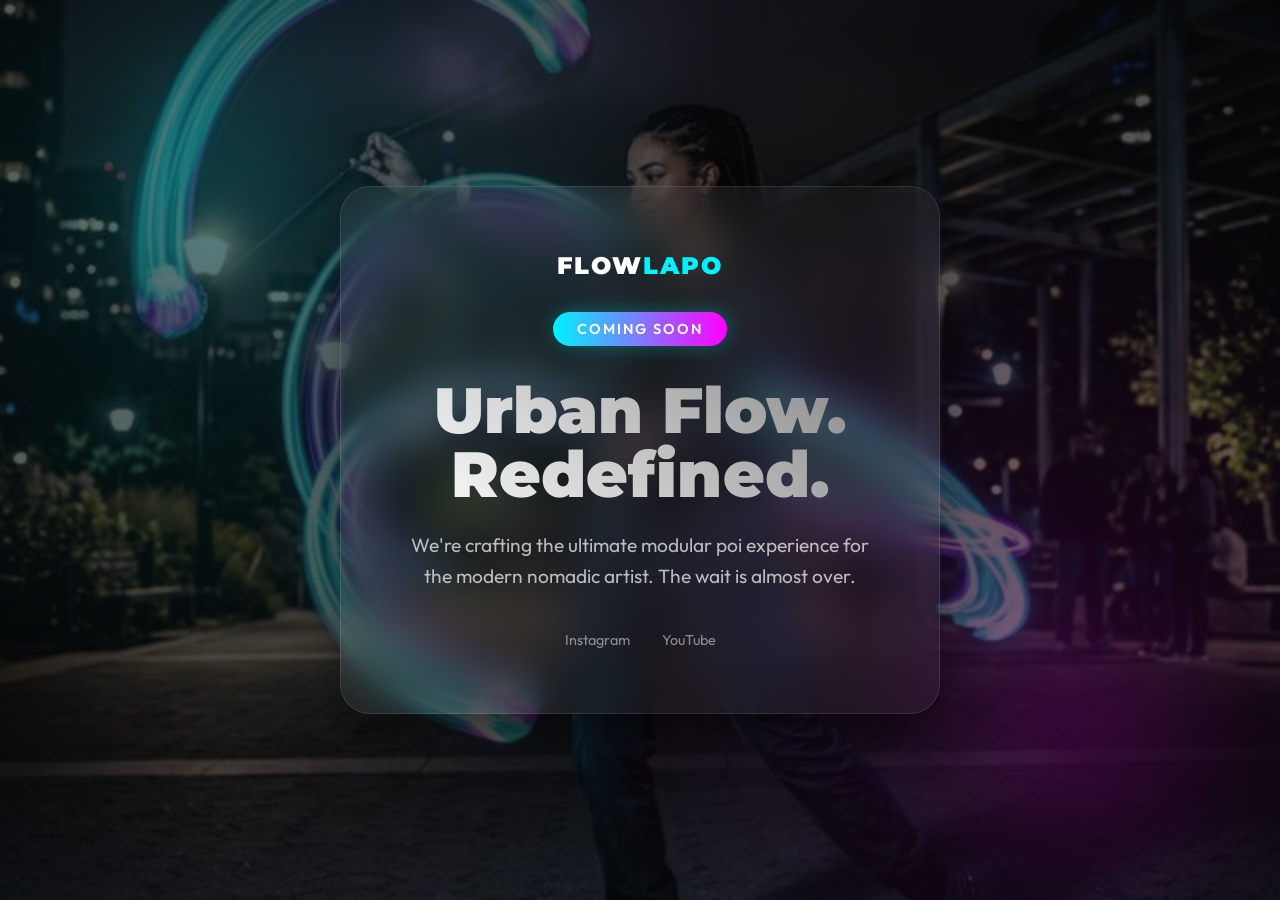
<file: coming-soon.html>
<!DOCTYPE html>
<html lang="en">
<head>
    <meta charset="UTF-8">
    <meta name="viewport" content="width=device-width, initial-scale=1.0">
    <title>Coming Soon | FlowlaPo</title>
    <link rel="preconnect" href="https://fonts.googleapis.com">
    <link rel="preconnect" href="https://fonts.gstatic.com" crossorigin>
    <link href="https://fonts.googleapis.com/css2?family=Montserrat:wght@700;900&family=Outfit:wght@300;400;600&display=swap" rel="stylesheet">
    <style>
        :root {
            --neon-cyan: #00f2ff;
            --neon-magenta: #ff00ff;
            --dark-bg: #0a0a0c;
            --glass-bg: rgba(255, 255, 255, 0.05);
            --glass-border: rgba(255, 255, 255, 0.1);
        }

        * {
            margin: 0;
            padding: 0;
            box-sizing: border-box;
        }

        body {
            font-family: 'Outfit', sans-serif;
            background-color: var(--dark-bg);
            color: white;
            height: 100vh;
            display: flex;
            align-items: center;
            justify-content: center;
            overflow: hidden;
            position: relative;
        }

        /* Animated Background */
        .bg-container {
            position: absolute;
            top: 0;
            left: 0;
            width: 100%;
            height: 100%;
            z-index: -1;
            background: radial-gradient(circle at 20% 30%, rgba(0, 242, 255, 0.15) 0%, transparent 40%),
                        radial-gradient(circle at 80% 70%, rgba(255, 0, 255, 0.15) 0%, transparent 40%);
            background-color: var(--dark-bg);
        }

        .bg-image {
            position: absolute;
            top: 0;
            left: 0;
            width: 100%;
            height: 100%;
            object-fit: cover;
            opacity: 0.4;
            filter: grayscale(20%) brightness(0.8);
        }

        /* Floating Poi Elements */
        .poi-element {
            position: absolute;
            width: 150px;
            height: 150px;
            border-radius: 50%;
            filter: blur(80px);
            opacity: 0.5;
            z-index: -1;
            animation: float 10s infinite alternate ease-in-out;
        }

        .poi-1 {
            background: var(--neon-cyan);
            top: 10%;
            left: 10%;
        }

        .poi-2 {
            background: var(--neon-magenta);
            bottom: 10%;
            right: 10%;
            animation-delay: -5s;
        }

        @keyframes float {
            0% { transform: translate(0, 0) scale(1); }
            100% { transform: translate(50px, 50px) scale(1.2); }
        }

        /* Glass Content Box */
        .content-box {
            background: var(--glass-bg);
            backdrop-filter: blur(20px);
            -webkit-backdrop-filter: blur(20px);
            border: 1px solid var(--glass-border);
            padding: 4rem;
            border-radius: 30px;
            text-align: center;
            max-width: 600px;
            width: 90%;
            box-shadow: 0 25px 50px -12px rgba(0, 0, 0, 0.5);
            animation: fadeIn 1.5s ease-out;
        }

        @keyframes fadeIn {
            from { opacity: 0; transform: translateY(20px); }
            to { opacity: 1; transform: translateY(0); }
        }

        .logo {
            font-family: 'Montserrat', sans-serif;
            font-weight: 900;
            font-size: 1.5rem;
            margin-bottom: 2rem;
            letter-spacing: 2px;
            text-transform: uppercase;
        }

        .logo span {
            color: var(--neon-cyan);
        }

        h1 {
            font-family: 'Montserrat', sans-serif;
            font-size: 4rem;
            font-weight: 900;
            line-height: 1;
            margin-bottom: 1.5rem;
            background: linear-gradient(45deg, #fff, #888);
            -webkit-background-clip: text;
            -webkit-text-fill-color: transparent;
        }

        p {
            font-size: 1.2rem;
            color: rgba(255, 255, 255, 0.7);
            margin-bottom: 2.5rem;
            line-height: 1.6;
        }

        .coming-soon-badge {
            display: inline-block;
            padding: 0.5rem 1.5rem;
            background: linear-gradient(90deg, var(--neon-cyan), var(--neon-magenta));
            border-radius: 50px;
            font-weight: 600;
            font-size: 0.9rem;
            text-transform: uppercase;
            letter-spacing: 2px;
            margin-bottom: 2rem;
            box-shadow: 0 0 20px rgba(0, 242, 255, 0.3);
        }

        .socials {
            margin-top: 1rem;
            display: flex;
            justify-content: center;
            gap: 2rem;
        }

        .social-link {
            color: rgba(255, 255, 255, 0.5);
            text-decoration: none;
            font-size: 0.9rem;
            transition: color 0.3s;
        }

        .social-link:hover {
            color: var(--neon-cyan);
        }

        /* Responsive */
        @media (max-width: 480px) {
            h1 { font-size: 2.5rem; }
            .content-box { padding: 2rem; }
        }
    </style>
</head>
<body>
    <div class="bg-container">
        <!-- We use the assets image if it exists, otherwise the gradient fallback handles it -->
        <img src="assets/hero_motion_blur.png" alt="" class="bg-image" onerror="this.style.display='none'">
        <div class="poi-element poi-1"></div>
        <div class="poi-element poi-2"></div>
    </div>

    <div class="content-box">
        <div class="logo">Flow<span>laPo</span></div>
        <div class="coming-soon-badge">Coming Soon</div>
        <h1>Urban Flow.<br>Redefined.</h1>
        <p>We're crafting the ultimate modular poi experience for the modern nomadic artist. The wait is almost over.</p>
        
        <div class="socials">
            <a href="https://www.instagram.com/flowlapo_?utm_source=ig_web_button_share_sheet&igsh=ZDNlZDc0MzIxNw==" class="social-link" target="_blank">Instagram</a>
            <a href="https://youtube.com/@flowlapo?si=hyhiKudmzT-W1KBS" class="social-link" target="_blank">YouTube</a>
        </div>
    </div>
</body>
</html>
</file>
